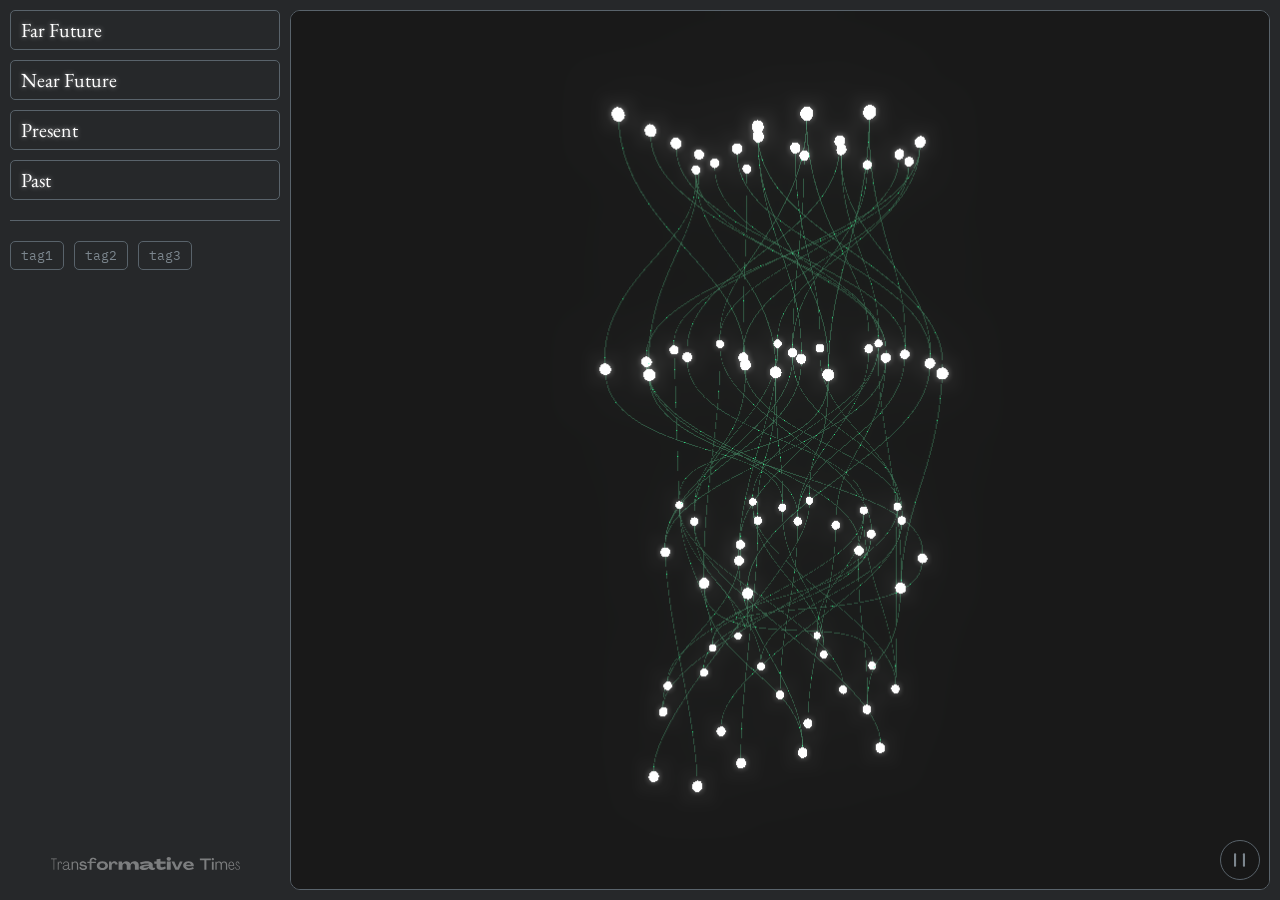
<file: docs/index.html>
<!DOCTYPE html>
<html lang="en">
  <head>
    <meta charset="UTF-8" />
    <meta name="viewport" content="width=device-width, initial-scale=1.0" />
    <meta name="theme-color" content="#26282A" />
    <meta name="author" content="Transformative Times" />
    <meta name="description" content="An open-source interactive 3D data visualization tool for exploring complex systems.">
    <meta name="robots" content="index, follow" />
    <meta name="google" value="notranslate" />

    <title>Multi-Layer Systems Visualization</title>

    <link rel="icon" type="image/png" href="./favicon/favicon-96x96.png" sizes="96x96" />
    <link rel="icon" type="image/svg+xml" href="./favicon/favicon.svg" />
    <link rel="shortcut icon" href="./favicon/favicon.ico" />
    <link rel="apple-touch-icon" sizes="180x180" href="./favicon/apple-touch-icon.png" />
    <link rel="manifest" href="./favicon/site.webmanifest" />

    <link rel="preconnect" href="https://fonts.googleapis.com" />
    <link rel="preconnect" href="https://fonts.gstatic.com" crossorigin />
    <link href="https://fonts.googleapis.com/css2?family=EB+Garamond:ital,wght@0,400..800;1,400..800&family=IBM+Plex+Mono:ital,wght@0,100;0,200;0,300;0,400;0,500;0,600;0,700;1,100;1,200;1,300;1,400;1,500;1,600;1,700&family=Work+Sans:ital,wght@0,100..900;1,100..900&display=swap" rel="stylesheet" />

    <script type="module" crossorigin src="./assets/index-0qku9pls.js"></script>
    <link rel="stylesheet" crossorigin href="./assets/index-b3tE7gOL.css">
  </head>
  <body>
    <div id="canvas-container"></div>
  </body>
</html>
</file>
<file: docs/assets/index-b3tE7gOL.css>
*{margin:0;padding:0;box-sizing:border-box;outline:none;list-style:none;font-family:Work Sans,sans-serif;font-weight:400;-webkit-tap-highlight-color:transparent;overscroll-behavior:none}::-moz-selection{color:#171717;background:#76e3ab}::selection{color:#171717;background:#76e3ab}::-webkit-scrollbar{display:none}html,body{overflow-x:hidden}body{font-family:Work Sans,sans-serif;font-size:15px;background-color:#26282a}strong{font-weight:600}#canvas-container{position:fixed;width:calc(100vw - 300px);height:calc(var(--vh, 1vh) * 100 - 20px);top:10px;right:10px;transition:transform .3s ease-in-out;background-color:#171717;border-radius:10px}#canvas-container canvas{border-radius:10px;border:solid 1px #59636B}@media (max-width: 800px){#canvas-container{width:calc(100vw - 20px);left:10px;right:auto;transition:transform .3s ease-in-out}#canvas-container.nav-open{transform:translate(calc(70% + 10px))}}.nav-container{position:fixed;display:flex;flex-direction:column;height:calc(var(--vh, 1vh) * 100);top:0;z-index:40;color:#fff;padding:10px;width:290px;transition:all .3s ease-in-out}@media (max-width: 800px){.nav-container{width:70%;left:0;transform:translate(-100%)}.nav-container.nav-open{transform:translate(0)}}.nav-container .layers-wrap{display:flex;flex-direction:column;gap:10px;width:auto;padding-bottom:20px;margin-bottom:20px;border-bottom:solid 1px #59636B}.nav-container .layers-wrap.has-active-item .layer-container ul li{color:#7c868e!important}.nav-container .layers-wrap.has-active-item .layer-container ul li.active{color:#76e3ab!important}.nav-container .layers-wrap .layer-container{width:100%;border:solid 1px #59636B;border-radius:5px;height:40px;overflow:hidden;transition:all .25s ease-in-out;position:relative;padding:0 10px}@media (min-width: 800px){.nav-container .layers-wrap .layer-container:hover,.nav-container .layers-wrap .layer-container:hover h2{background-color:#353a3d}}.nav-container .layers-wrap .layer-container.active{background-color:#353a3d;height:calc(var(--vh, 1vh) * 50);overflow:scroll}@media (max-width: 800px){.nav-container .layers-wrap .layer-container.active{height:calc(var(--vh, 1vh) * 42)}}.nav-container .layers-wrap .layer-container.active h2{background-color:#353a3d}.nav-container .layers-wrap .layer-container h2{font-family:EB Garamond,serif;text-shadow:0px 0px 5px rgba(255,255,255,.5);font-size:20px;padding-bottom:10px;padding-top:6px;cursor:pointer;border-bottom:solid 1px #59636B;-webkit-user-select:none;-moz-user-select:none;user-select:none;position:sticky;top:0;left:0;width:100%;background-color:#26282a;z-index:20;transition:all .25s ease-in-out}.nav-container .layers-wrap .layer-container ul{height:-moz-fit-content;height:fit-content;padding-bottom:20px;position:relative;padding-top:10px}.nav-container .layers-wrap .layer-container ul li{margin-bottom:5px;cursor:pointer;width:-moz-fit-content;width:fit-content;font-family:IBM Plex Mono,monospace;font-size:13px;transition:all .15s ease-out;position:relative;color:#c4cace;-webkit-user-select:none;-moz-user-select:none;user-select:none}.nav-container .layers-wrap .layer-container ul li:hover{opacity:1;color:#76e3ab!important}.nav-container .layers-wrap .layer-container ul li.active{text-shadow:0px 0px 3px rgba(118,227,171,.5);color:#76e3ab}.nav-container .layers-wrap .layer-container ul li.connected{color:#c4cace!important}.nav-container .layers-wrap .layer-container ul li.connected:hover{color:#76e3ab!important}.nav-container ul.tags-container{display:flex;flex-direction:row;flex-wrap:wrap;gap:10px;width:100%}.nav-container ul.tags-container li{width:-moz-fit-content;width:fit-content;padding:5px 10px;font-family:IBM Plex Mono,monospace;border:solid 1px #59636B;border-radius:5px;cursor:pointer;transition:all .2s ease;-webkit-user-select:none;-moz-user-select:none;user-select:none;font-size:13px;transition:all .15s ease-in-out;color:#7c868e}@media (min-width: 800px){.nav-container ul.tags-container li:hover{color:#c4cace;border-color:#7c868e;background-color:#ffffff0d}}.nav-container ul.tags-container li.active{color:#f5f7f9;border-color:#9ff2c8;background-color:#76e3ab1a}.nav-container img.tt-logo{display:block;width:70%;opacity:.4;margin:auto auto 20px;pointer-events:none;-webkit-user-select:none;-moz-user-select:none;user-select:none}@media (max-width: 800px){.nav-container img.tt-logo{max-width:150px;width:60%}}.nav-btn{display:none}@media (max-width: 800px){.nav-btn{display:block;position:absolute;bottom:10px;left:10px;width:40px;height:40px;border-radius:20px;border:solid 1px #59636B;z-index:40;cursor:pointer;background-color:#171717;background-position:center;background-size:50%;background-repeat:no-repeat;transition:filter .15s ease-in;background-image:url(../images/right-arrow.svg)}.nav-btn:active{border-color:#7c868e;background-color:#ffffff0d;filter:brightness(1.5)}.nav-btn.closed{background-image:url(../images/right-arrow.svg)}.nav-btn.opened{background-image:url(../images/left-arrow.svg)}}.play-btn{position:absolute;bottom:10px;right:10px;width:40px;height:40px;border-radius:20px;border:solid 1px #59636B;cursor:pointer;background-color:#171717;background-position:center;background-size:30%;background-repeat:no-repeat;transition:filter .15s ease-in}@media (min-width: 800px){.play-btn:hover{color:#c4cace;border-color:#7c868e;background-color:#ffffff0d}}.play-btn:active{border-color:#7c868e;background-color:#ffffff0d;filter:brightness(1.5)}.play-btn.playing{background-image:url(../images/paused.svg)}.play-btn.paused{background-image:url(../images/play.svg)}.sphere-tooltip{color:#fff;z-index:50;text-shadow:0px 0px 3px rgba(23,23,23,.9);font-size:10px;font-family:IBM Plex Mono,monospace}@media (max-width: 800px){.sphere-tooltip{display:none!important}}.node-popup{position:absolute;top:40px;right:40px;width:70%;max-width:300px;border:solid 1px #7C868E;border-radius:10px;padding:10px 10px 0;background-color:#353a3dd9;color:#fff;z-index:30}.node-popup .node-popup-content{padding-top:20px;max-height:calc(var(--vh, 1vh) * 70);overflow:scroll;padding-bottom:20px}@media (max-width: 800px){.node-popup{top:20px;right:20px}}.node-popup h1{font-family:EB Garamond,serif;font-weight:400;margin-top:0;text-shadow:0px 0px 5px rgba(255,255,255,.5);font-size:25px;padding-right:50px;line-height:110%;padding-bottom:10px;margin-bottom:0;border-bottom:solid 1px #7C868E}.node-popup p{margin-bottom:20px;color:#c4cace}.node-popup ul{display:flex;gap:10px;margin-bottom:10px}.node-popup ul li{padding:5px 10px;border:solid 1px #7C868E;border-radius:5px;font-size:13px;font-family:IBM Plex Mono,monospace;pointer-events:none}.node-popup .close-btn{position:absolute;top:10px;right:10px;cursor:pointer;width:20px;height:20px}.node-popup .close-btn:before,.node-popup .close-btn:after{position:absolute;left:8px;content:" ";height:24px;width:1px;background-color:#7c868e;transition:all .1s ease-in}.node-popup .close-btn:before{transform:rotate(45deg)}.node-popup .close-btn:after{transform:rotate(-45deg)}.node-popup .close-btn:hover:before,.node-popup .close-btn:hover:after{background-color:#fff}
</file>
